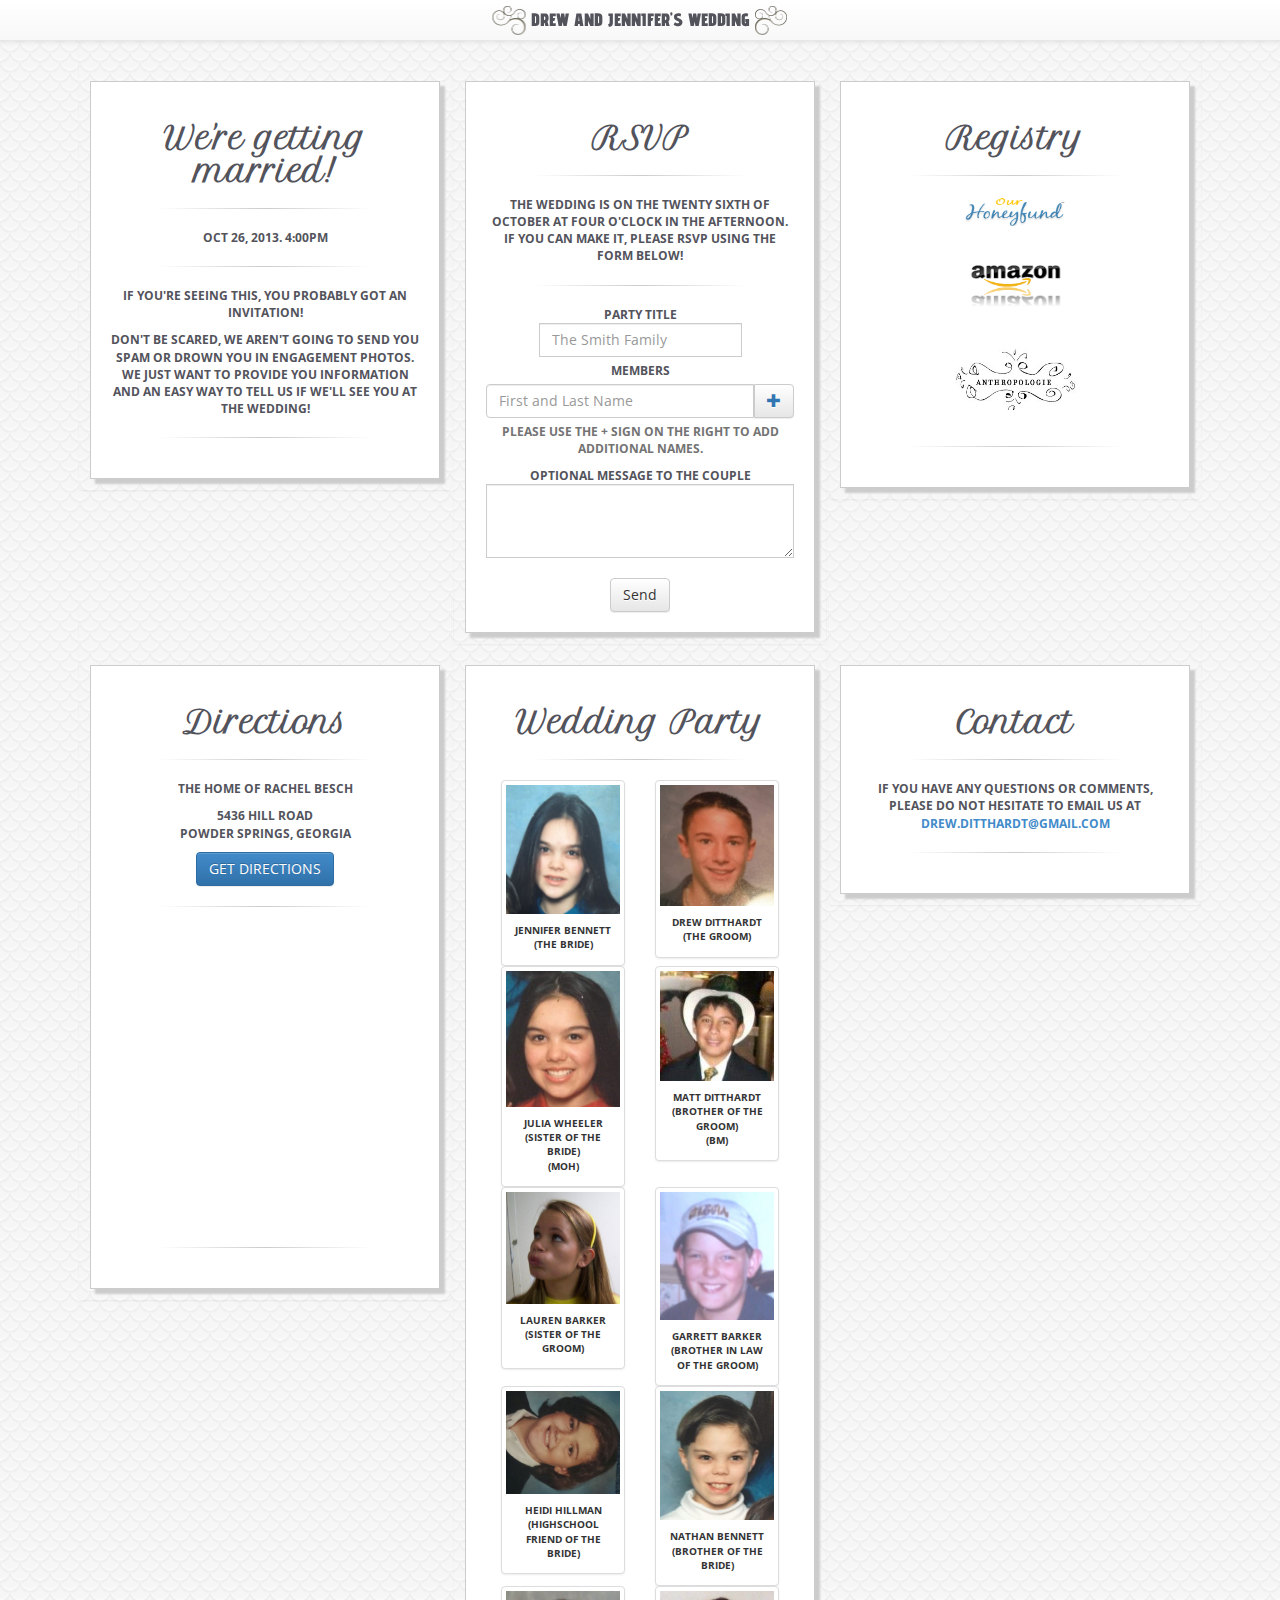
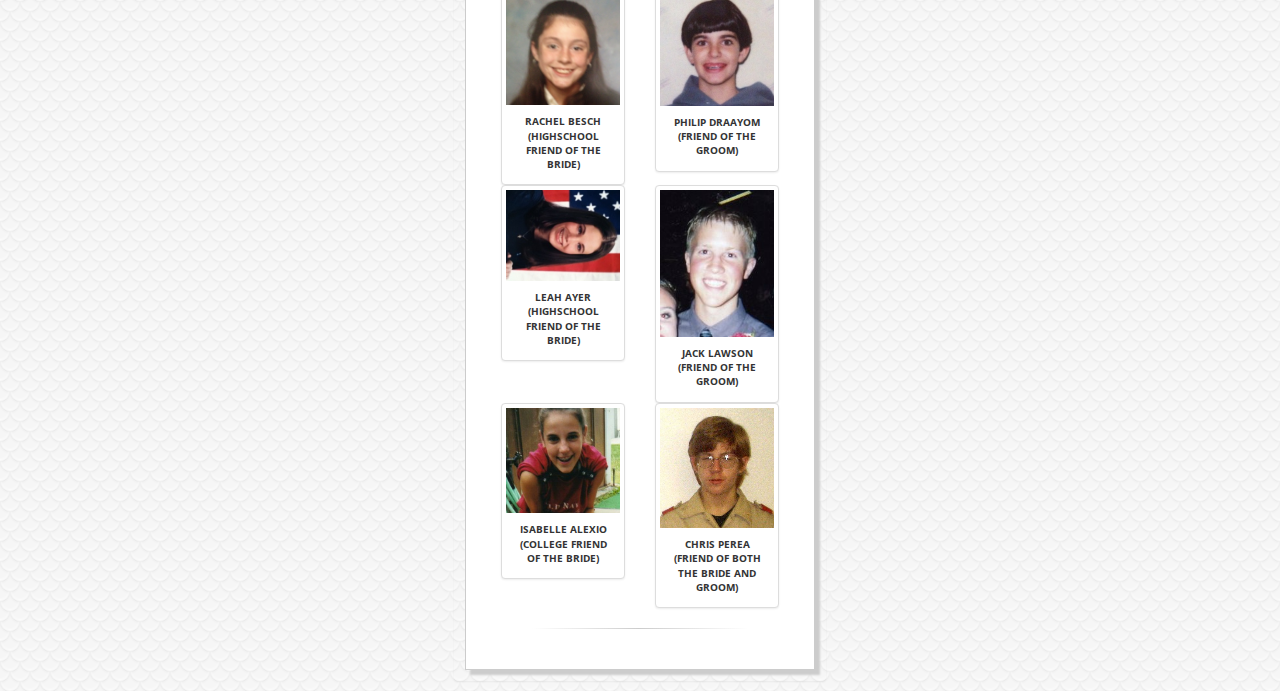
<file: index.html>
<!DOCTYPE html>
<!--[if lt IE 7]>      <html class="no-js lt-ie9 lt-ie8 lt-ie7"> <![endif]-->
<!--[if IE 7]>         <html class="no-js lt-ie9 lt-ie8"> <![endif]-->
<!--[if IE 8]>         <html class="no-js lt-ie9"> <![endif]-->
<!--[if gt IE 8]><!--> <html class="no-js"> <!--<![endif]-->
  <head>
    <meta charset="utf-8">
    <meta http-equiv="X-UA-Compatible" content="IE=edge,chrome=1">
    <title>Drew and Jennifer's Wedding</title>
    <meta name="description" content="">
    <meta name="viewport" content="width=device-width">

    <link rel="stylesheet" href="css/bootstrap.min.css">
    <style>
      body {
        padding-top: 50px;
        padding-bottom: 20px;
      }
    </style>

    <link rel="stylesheet" href="css/bootstrap-theme.min.css">
    <link rel="stylesheet" href="css/main.css">
    <link href='http://fonts.googleapis.com/css?family=Petit+Formal+Script|Advent+Pro|Open+Sans:600' rel='stylesheet' type='text/css'>

    <script src="js/vendor/modernizr-2.6.2-respond-1.1.0.min.js"></script>
  </head>

  <body>
    <!--[if lt IE 7]>
    <p class="chromeframe">You are using an <strong>outdated</strong> browser. Please <a href="http://browsehappy.com/">upgrade your browser</a> or <a href="http://www.google.com/chromeframe/?redirect=true">activate Google Chrome Frame</a> to improve your experience.</p>
    <![endif]-->
    <nav class="navbar navbar-default navbar-fixed-top" role="navigation">
      <button type="button" data-toggle="collapse" data-target=".navbar-responsive-collapse" class="navbar-toggle collapsed">
        <span class="icon-bar"></span>
        <span class="icon-bar"></span>
        <span class="icon-bar"></span>
      </button>
      <a id="brand" class="navbar-brand" href="index.html"><img class="image-wrap mirror" src="img/flourish.png">&nbsp;Drew and Jennifer's Wedding&nbsp;<img class="image-wrap" src="img/flourish.png"></a>
      <div class="navbar-responsive-collapse collapse nav-collapse">
        <ul class="nav navbar-nav">
          <li><a href="#top">Top</a></li>
          <li><a href="#rsvp">RSVP</a></li>
          <li><a href="#registry">Registry</a></li>
          <li><a href="#directions">Directions</a></li>
          <li><a href="#party">Wedding Party</a></li>
          <li><a href="#contact">Contact</a></li>
        </ul>
      </div>
    </nav>


    <div class="container">

      <div id="top" class="panel">
        <article>
          <header><h2>We're getting married!</h2></header>
          <hr />
          OCT 26, 2013. 4:00pm
          <hr />
          <p>If you're seeing this, you probably got an invitation!</p>
          <p>
          Don't be scared, we aren't going to send you spam or drown you in engagement photos.
          We just want to provide you information and an easy way to tell us if we'll see you at the wedding!
          </p>
          <hr />
        </article>
      </div>

      <div id="rsvp" class="panel">
        <article>
          <header><h2>RSVP</h2></header>
          <hr />
          <p>The wedding is on the twenty sixth of October at four o'clock in the afternoon. If you can make it, please RSVP using the form below!</p>
          <hr />
          <div class="container">
            <div id="rsvp-success" class="alert alert-success hidden">
              That's it! You're RSVPed! We'll see you at the wedding!
            </div>
            <div id="rsvp-failure" class="alert alert-danger hidden">
              Oh no! Something went wrong and we did not get your RSVP. Please try again a bit later.
            </div>
          </div>

          <form id="rsvp-form" role="form">
            <div class="form-group form-group-inline">
              <label>Party Title
                <div class="input-group">
                  <input type="text" class="form-control" name="title" placeholder="The Smith Family">
                </div>
              </label>
              <br>
              <label>Members</label>
              <div class="input-group">
                <input type="text" class="form-control" name="party[]" placeholder="First and Last Name">
                <span class="input-group-btn">
                  <button type="button" class="btn btn-default btn-party-add">
                    <i class="glyphicon glyphicon-plus"></i>
                  </button>
                </span>
              </div>
              <p class="help-block">Please use the + sign on the right to add additional names.</p>
              <label>
                Optional Message to the Couple
                <div class="input-group">
                  <textarea class="form-control" name="message" cols=100 rows=3></textarea>
                </div>
              </label>
            </div>
            <button type="button" id="rsvp-send" class="btn btn-default">Send</button>
          </form>
        </article>
      </div>

      <div id="registry" class="panel">
        <article>
          <header><h2>Registry</h2></header>
          <hr />
          <p><a href="http://honeyfund.com/drewandjenben" target="_blank"><img class="honeyfund-logo" src="img/honeyfund_logo.png"></a></p>
          <p><a href="http://www.amazon.com/gp/registry/wedding/VS6V68UQGFDQ" target="_blank"><img class="amazon-logo" src="img/amazon_logo.png"></a></p>
          <p><a href="https://www.anthropologie.com/anthro/wishlist/wishlist.jsp?_DARGS=/anthro/wishlist/gift_list_search_results_vwr.jsp_A&_DAV=gl_PHL2065664635&_dynSessConf=8602415779125884123"><img class="amazon-logo" src="img/anthropologie_logo.jpg"></a></p>
          <hr />
        </article>
      </div>

      <div id="directions" class="panel directions">
        <article>
          <header><h2>Directions</h2></header>
          <hr />
          <p>The home of Rachel Besch</p>
          <p>
          5436 Hill Road<br />
          Powder Springs, Georgia
          </p>
          <p>
          <a class="btn btn-primary" href="https://maps.google.com/maps?saddr=current+location&daddr=5436%20Hill%20Road,%20Powder%20Springs,%20GA" target="_blank">
            Get Directions
          </a>
          </p>
          <hr />
          <div id="map"></div>
          <hr />
        </article>
      </div>

      <div id="party" class="panel">
        <article>
          <header><h2>Wedding Party</h2></header>
          <hr />
          <div class="container">
            <div class="row">
              <div class="col-sm-12 col-md-6">
                <div class="thumbnail">
                  <img src="img/people/Jennifer Bennett.jpg" alt="The Bride">
                  <div class="caption">
                    Jennifer Bennett<br>
                    (The Bride)
                  </div>
                </div>
              </div>
              <div class="col-sm-12 col-md-6">
                <div class="thumbnail">
                  <img src="img/people/Drew Ditthardt.jpg" alt="The Groom">
                  <div class="caption">
                    Drew Ditthardt<br>
                    (The groom)
                  </div>
                </div>
              </div>
            </div>
            <div class="row">
              <div class="col-sm-12 col-md-6">
                <div class="thumbnail">
                  <img src="img/people/Julia Wheeler.jpg" alt="Matron of Honor">
                  <div class="caption">
                    Julia Wheeler<br>
                    (Sister of the bride)<br>
                    (MOH)
                  </div>
                </div>
              </div>
              <div class="col-sm-12 col-md-6">
                <div class="thumbnail">
                  <img src="img/people/Matthew Ditthardt.jpg" alt="Best Man">
                  <div class="caption">
                    Matt Ditthardt<br>
                    (Brother of the groom)<br>
                    (BM)
                  </div>
                </div>
              </div>
            </div>
            <div class="row">
              <div class="col-sm-12 col-md-6">
                <div class="thumbnail">
                  <img src="img/people/Lauren Barker.jpg" alt="Sister of the Groom">
                  <div class="caption">
                    Lauren Barker
                    (Sister of the groom)
                  </div>
                </div>
              </div>
              <div class="col-sm-12 col-md-6">
                <div class="thumbnail">
                  <img src="img/people/Garrett Barker.jpg" alt="Brother in Law of the Groom">
                  <div class="caption">
                    Garrett Barker
                    (Brother in law of the groom)
                  </div>
                </div>
              </div>
            </div>
            <div class="row">
              <div class="col-sm-12 col-md-6">
                <div class="thumbnail">
                  <img src="img/people/Heidi Hillman.jpg" alt="Friend of the Bride">
                  <div class="caption">
                    Heidi Hillman
                    (Highschool friend of the bride)
                  </div>
                </div>
              </div>
              <div class="col-sm-12 col-md-6">
                <div class="thumbnail">
                  <img src="img/people/Nathan Bennett.jpg" alt="Brother of the Bride">
                  <div class="caption">
                    Nathan Bennett
                    (Brother of the bride)
                  </div>
                </div>
              </div>
            </div>
            <div class="row">
              <div class="col-sm-12 col-md-6">
                <div class="thumbnail">
                  <img src="img/people/Rachel Besch.jpg" alt="Friend of the Bride, Host">
                  <div class="caption">
                    Rachel Besch
                    (Highschool friend of the bride)
                  </div>
                </div>
              </div>
              <div class="col-sm-12 col-md-6">
                <div class="thumbnail">
                  <img src="img/people/Philip Draayom.jpg" alt="Friend of the Groom">
                  <div class="caption">
                    Philip Draayom
                    (Friend of the groom)
                  </div>
                </div>
              </div>
            </div>
            <div class="row">
              <div class="col-sm-12 col-md-6">
                <div class="thumbnail">
                  <img src="img/people/Leah Ayer.jpg" alt="Friend of the Bride">
                  <div class="caption">
                    Leah Ayer
                    (Highschool friend of the bride)
                  </div>
                </div>
              </div>
              <div class="col-sm-12 col-md-6">
                <div class="thumbnail">
                  <img src="img/people/Jack Lawson.jpg" alt="Friend and colleague of the Groom">
                  <div class="caption">
                    Jack Lawson
                    (Friend of the groom)
                  </div>
                </div>
              </div>
            </div>
            <div class="row">
              <div class="col-sm-12 col-md-6">
                <div class="thumbnail">
                  <img src="img/people/Isabelle Alexio.jpg" alt="Friend of the Bride">
                  <div class="caption">
                    Isabelle Alexio
                    (College friend of the bride)
                  </div>
                </div>
              </div>
              <div class="col-sm-12 col-md-6">
                <div class="thumbnail">
                  <img src="img/people/Christopher Perea.jpg" alt="Friend of both the Bride and Groom">
                  <div class="caption">
                    Chris Perea
                    (Friend of both the bride and groom)
                  </div>
                </div>
              </div>
            </div>
          </div>
          <hr />
        </article>
      </div>

      <div id="contact" class="panel tab-pane">
        <article>
          <header><h2>Contact</h2></header>
          <hr />
          <p>If you have any questions or comments, please do not hesitate to email us at <a href="mailto:drew.ditthardt@gmail.com">drew.ditthardt@gmail.com</a> </p>
          <hr />
        </article>
      </div>

    </div>

    <script src="js/vendor/jquery-1.10.1.min.js"></script>
    <script src="http://maps.google.com/maps/api/js?sensor=false&language=en"></script>
    <script src="js/vendor/gmap3.min.js"></script>
    <script src="js/vendor/bootstrap.min.js"></script>
    <script src="js/main.js"></script>
  </body>
</html>
</file>
<file: css/main.css>
body {
  background-image: url('../img/silver_scales.png');
  background-color: #FFFFFF;
  font-size: 12px;
  color: #53535c;
  text-transform: uppercase;
  font-family: 'Open Sans', sans-serif;
  font-weight: bold;
}

article {
  padding: 20px;
  margin: 10px;
  text-align: center;
  background-color: #FFFFFF;
  width: 350px;
  border: 1px solid #CCCCCC;
  box-shadow: 5px 5px 2px #CCCCCC;
}

article header h2 {
  text-transform: none;
  font-family: 'Petit Formal Script', cursive;
  font-weight: bolder;
}

.container {
  text-align: center;
}

@media (min-width: 600px) {
  .nav {
    display: none;
  }
}

.navbar-default .navbar-brand {
  color: #53535c;
  font-family: 'Advent Pro', sans-serif;
  font-weight: bolder;
  float: none;
  padding: 0px;
  line-height: 50px;
}

.navbar {
  min-width: 405px;
  min-height: 30px;
  text-align: center;
  padding: 0px;
  overflow: hidden;
}

nav ul {
  text-align: center;
  font-size: 14px;
}

nav ul li a {
  padding: 5px;
  padding-right: 15px;
  padding-left: 15px;
}

@media (min-width: 450px) {
 .navbar-default .navbar-brand {
    line-height: 40px;
  }
}

article hr {
  width: 70%;
  border: 0;
  height: 1px;
  background: -moz-linear-gradient(left center, transparent, black, transparent);
  background: -webkit-gradient(linear, left center, right center,
                color-stop(0, transparent),
                color-stop(0.5, #CCCCCC),
                color-stop(1, transparent)
              );
}

.panel {
  background-color: transparent;
  vertical-align: top;
  display: inline-block;
  margin-top: -40px;
  padding-top: 60px;
  margin-bottom: -10px;
}

.image-wrap {
  width: 32.5px;
  height: 30px;
}

.honeyfund-logo {
  width: 100px;
  height: 30px;
}

.amazon-logo {
  width: 150px;
  height: 90px;
}

.mirror {
  -moz-transform: scaleX(-1);
  -o-transform: scaleX(-1);
  -webkit-transform: scaleX(-1);
  transform: scaleX(-1);
  filter: FlipH;
  -ms-filter: "FlipH";
}

#map {
  width: 300px;
  height: 300px;
}

#party {
  font-size: 10px;
}

.btn-party-add {
  color: #3276b1;
}

.btn-party-remove {
  color: #b22222;
}

.names-list {
  text-transform: none;
}
</file>
